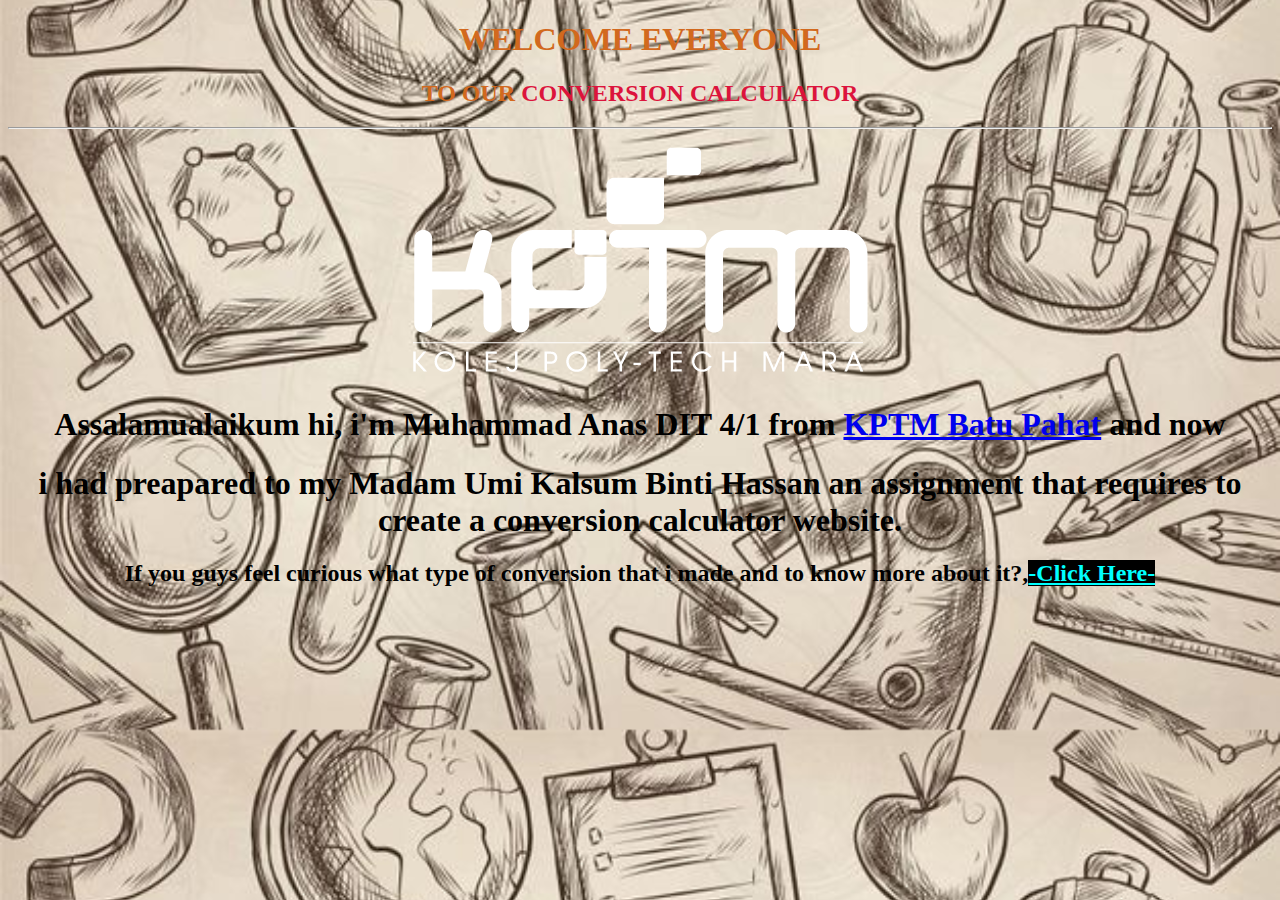
<file: index.html>
<!doctype html>
<html>
<head>
<meta charset="utf-8">
<title>Home Page</title>
</head>

<body style="background-image: url('Gambar belakang.jpg');background-size: cover;background-position: center">
	<div align="center">
	<h1 align="center" style="font: italic; color: chocolate">WELCOME EVERYONE</h1>
<h2 align="center" style="font: italic; color: chocolate">TO OUR <strong style="color: crimson">CONVERSION CALCULATOR</strong></h2>
		<hr style="color: black">
		<img src="kptm.png">
	</div>
<h1 align="center" style="font-family: Baskerville, 'Palatino Linotype', Palatino, 'Century Schoolbook L', 'Times New Roman', 'serif'">Assalamualaikum  hi, i'm Muhammad Anas DIT 4/1 from <a href="https://bpahat.kptm.edu.my/index.php/ms/" target="_blank" >KPTM Batu Pahat</a> and now</h1>
	<h1 align="center" style="font-family: Baskerville, 'Palatino Linotype', Palatino, 'Century Schoolbook L', 'Times New Roman', 'serif'">i had preapared to my Madam Umi Kalsum Binti Hassan an assignment that requires to create a conversion calculator website.</h1>
	<h2 align="center" style="font-family: Baskerville, 'Palatino Linotype', Palatino, 'Century Schoolbook L', 'Times New Roman', 'serif'"><strong>If you guys feel curious what type of conversion that i made and to know more about it?,<a href="CURRENCY_CALCULATOR.html" style="background-color: black;color: aqua">-Click Here-</a></strong></h2>
</body>
</html>
</file>
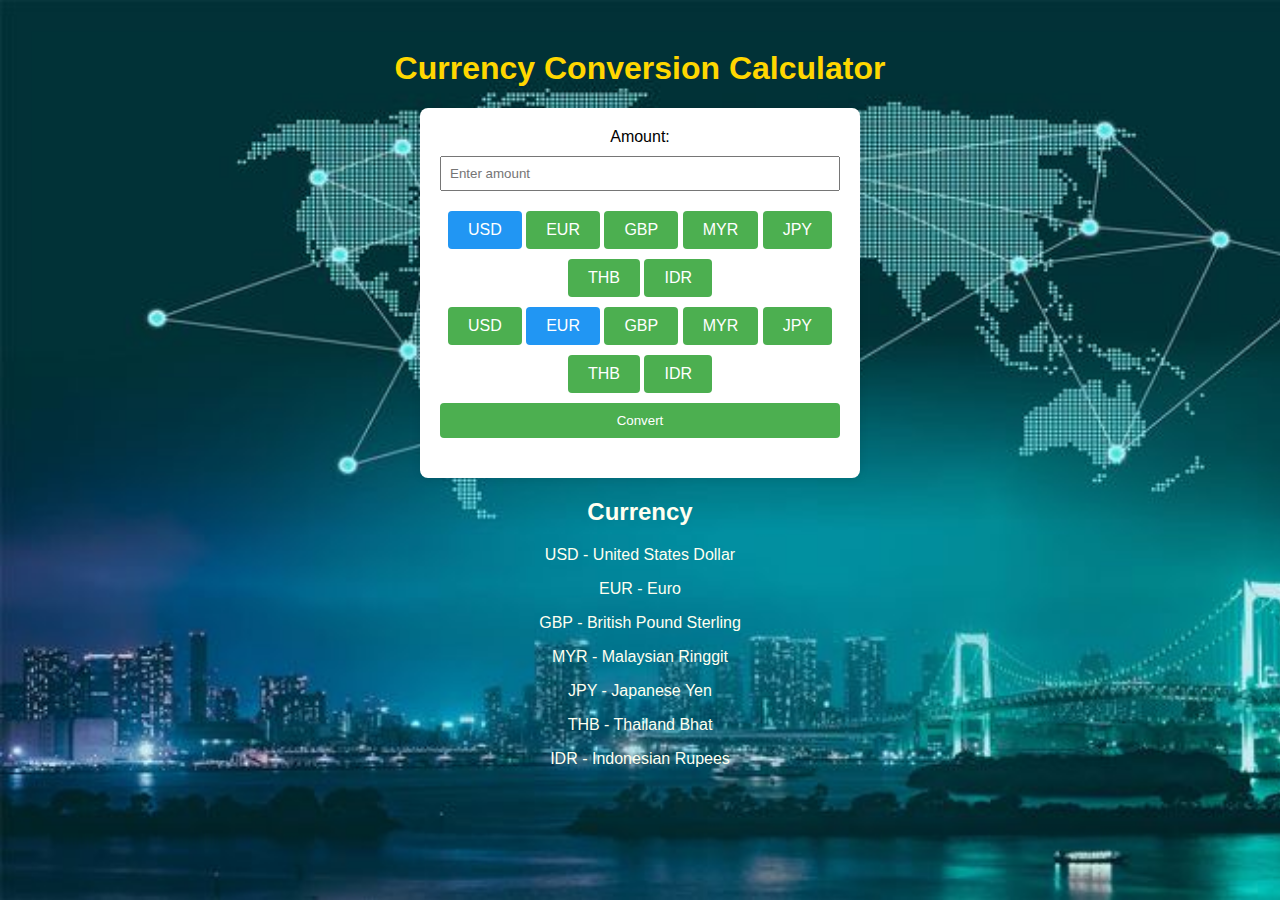
<file: CALCULATOR_CONVERTER.html>
<!DOCTYPE html>
<html lang="en">
<head>
  <meta charset="UTF-8">
  <meta name="viewport" content="width=device-width, initial-scale=1.0">
  <title>Currency Conversion Calculator</title>
  <style>
    body {
      font-family: 'Arial', sans-serif;
      text-align: center;
      margin: 50px;
      background-color: #f4f4f4;
    }

    h1 {
      color: #333;
    }

    .calculator-container {
      background-color: #fff;
      border-radius: 8px;
      box-shadow: 0 0 10px rgba(0, 0, 0, 0.1);
      padding: 20px;
      max-width: 400px;
      margin: 0 auto;
    }

    label {
      display: block;
      margin-bottom: 10px;
    }

    input, select {
      width: 100%;
      padding: 8px;
      box-sizing: border-box;
      margin-bottom: 20px;
    }

    .currency-selector input[type="radio"] {
      display: none;
    }

    .currency-selector label {
      display: inline-block;
      padding: 10px 20px;
      border-radius: 4px;
      cursor: pointer;
      background-color: #4caf50;
      color: #fff;
    }

    .currency-selector input[type="radio"]:checked + label {
      background-color: #2196f3; /* Change this color to blue */
      color: #fff;
    }

    button {
      background-color: #4caf50;
      color: #fff;
      padding: 10px 20px;
      border: none;
      border-radius: 4px;
      cursor: pointer;
      width: 100%;
    }

    button:hover {
      background-color: #45a049;
    }

    #result {
      font-weight: bold;
      margin-top: 20px;
    }
  </style>
</head>
<body style="background-image: url('map.jpg');background-repeat: no-repeat;background-size: cover;background-attachment: fixed">

  <h1 style="color: gold">Currency Conversion Calculator</h1>

  <div class="calculator-container">
    <label for="amount">Amount:</label>
    <input type="number" id="amount" step="0.01" placeholder="Enter amount" required>

    <div class="currency-selector">
      <input type="radio" id="fromCurrencyUSD" name="fromCurrency" value="USD" checked>
      <label for="fromCurrencyUSD">USD</label>

      <input type="radio" id="fromCurrencyEUR" name="fromCurrency" value="EUR">
      <label for="fromCurrencyEUR">EUR</label>

      <input type="radio" id="fromCurrencyGBP" name="fromCurrency" value="GBP">
      <label for="fromCurrencyGBP">GBP</label>

      <input type="radio" id="fromCurrencyMYR" name="fromCurrency" value="MYR">
      <label for="fromCurrencyMYR">MYR</label>

      <input type="radio" id="fromCurrencyJPY" name="fromCurrency" value="JPY">
      <label for="fromCurrencyJPY">JPY</label>

      <input type="radio" id="fromCurrencyTHB" name="fromCurrency" value="THB">
      <label for="fromCurrencyTHB">THB</label>

      <input type="radio" id="fromCurrencyIDR" name="fromCurrency" value="IDR">
      <label for="fromCurrencyIDR">IDR</label>
    </div>

    <div class="currency-selector">
      <input type="radio" id="toCurrencyUSD" name="toCurrency" value="USD">
      <label for="toCurrencyUSD">USD</label>

      <input type="radio" id="toCurrencyEUR" name="toCurrency" value="EUR" checked>
      <label for="toCurrencyEUR">EUR</label>

      <input type="radio" id="toCurrencyGBP" name="toCurrency" value="GBP">
      <label for="toCurrencyGBP">GBP</label>

      <input type="radio" id="toCurrencyMYR" name="toCurrency" value="MYR">
      <label for="toCurrencyMYR">MYR</label>

      <input type="radio" id="toCurrencyJPY" name="toCurrency" value="JPY">
      <label for="toCurrencyJPY">JPY</label>

      <input type="radio" id="toCurrencyTHB" name="toCurrency" value="THB">
      <label for="toCurrencyTHB">THB</label>

      <input type="radio" id="toCurrencyIDR" name="toCurrency" value="IDR">
      <label for="toCurrencyIDR">IDR</label>
    </div>

    <button onclick="convertCurrency()">Convert</button>

    <p id="result"></p>
  </div>
	<div class="legend-container" style="color: ivory">
      <h2>Currency</h2>
      <p>USD - United States Dollar</p>
      <p>EUR - Euro</p>
      <p>GBP - British Pound Sterling</p>
      <p>MYR - Malaysian Ringgit</p>
      <p>JPY - Japanese Yen</p>
		<p>THB - Thailand Bhat</p>
		<p>IDR - Indonesian Rupees</p>
    </div>

  <script>
    function convertCurrency() {
      // Get user inputs
      var amount = parseFloat(document.getElementById('amount').value);
      var fromCurrency = document.querySelector('input[name="fromCurrency"]:checked').value;
      var toCurrency = document.querySelector('input[name="toCurrency"]:checked').value;

      // You can replace these with live exchange rates from an API
      var exchangeRates = {
        USD: { EUR: 0.85, GBP: 0.73, MYR: 4.08, JPY: 114.32, THB: 32.93, IDR: 14270 },
        EUR: { USD: 1.18, GBP: 0.86, MYR: 4.85, JPY: 129.16, THB: 36.99, IDR: 16016 },
        GBP: { USD: 1.38, EUR: 1.16, MYR: 5.67, JPY: 150.99, THB: 43.26, IDR: 18717 },
        MYR: { USD: 0.25, EUR: 0.21, GBP: 0.18, JPY: 26.52, THB: 7.64, IDR: 3311 },
        JPY: { USD: 0.0088, EUR: 0.0077, GBP: 0.0066, MYR: 0.0377, THB: 0.0287, IDR: 1244 },
        THB: { USD: 0.0304, EUR: 0.027, GBP: 0.0231, MYR: 0.13, JPY: 34.76, IDR: 433 },
        IDR: { USD: 0.00007, EUR: 0.00006, GBP: 0.00005, MYR: 0.0003, JPY: 0.0008, THB: 0.0023 }
      };

      // Perform the conversion
      var convertedAmount = amount * exchangeRates[fromCurrency][toCurrency];

      // Display the result
      document.getElementById('result').innerHTML = amount + ' ' + fromCurrency + ' is equal to ' + convertedAmount.toFixed(2) + ' ' + toCurrency;
    }
  </script>

</body>
</html>
</file>
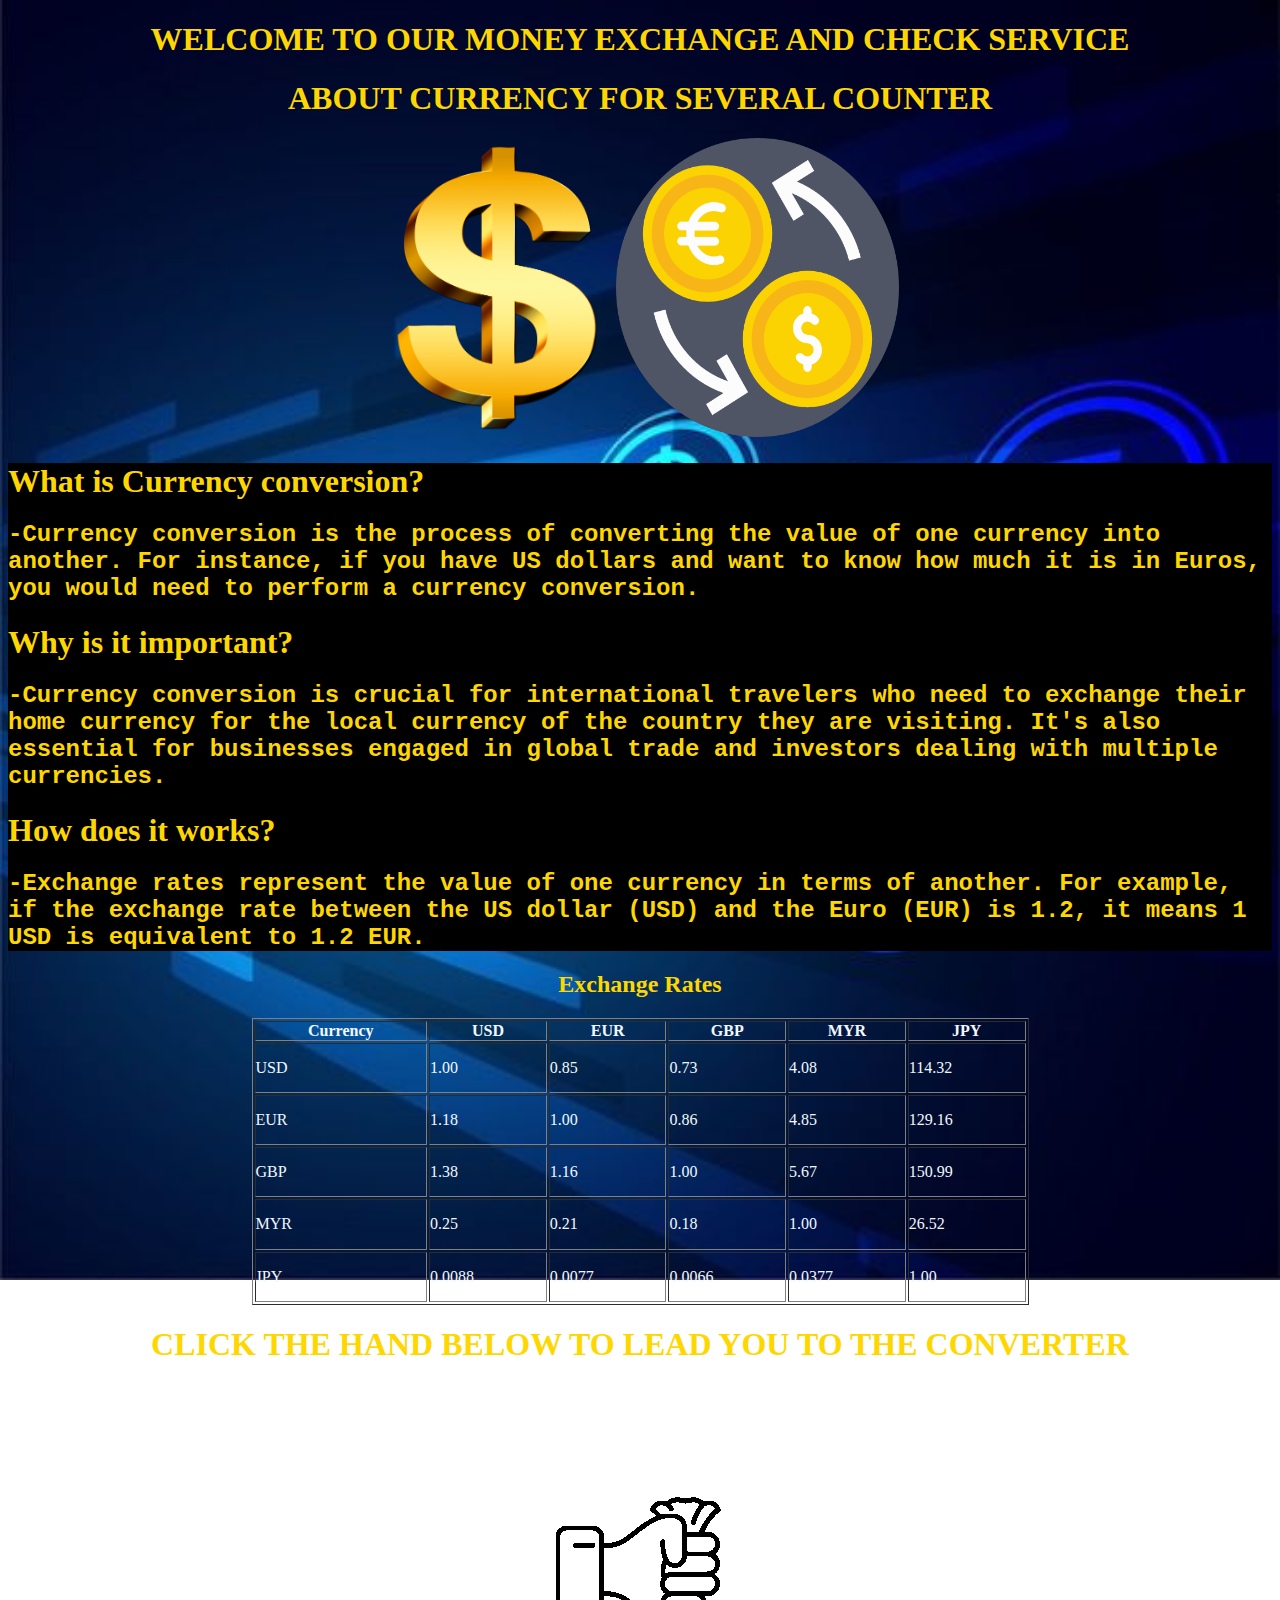
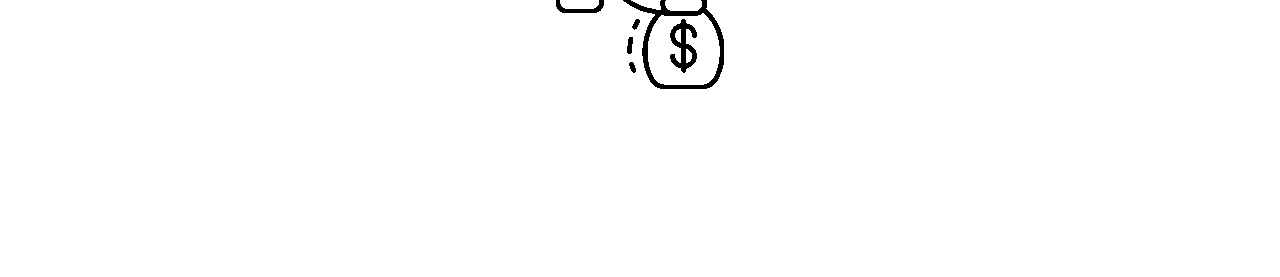
<file: CURRENCY_CALCULATOR.html>
<!doctype html>
<html>
<head>
<meta charset="utf-8">
<title>Currency Conversion</title>
</head>

<body style="background-image:url('currency.jpg');background-attachment: fixed;background-repeat: no-repeat;background-size: cover">
<h1 style="color: gold;text-align: center">WELCOME TO OUR MONEY EXCHANGE AND CHECK SERVICE</h1>
	<h1 style="color: gold;text-align: center">ABOUT CURRENCY FOR SEVERAL COUNTER</h1>
	<div align="center">
	<img src="dollar sign.png" width="231" height="298" >
		<img src="exchange coin.jpg" width="283" height="299">
	</div>
	<div style="background-color: black">
	<h1 style="color: gold">What is Currency conversion?</h1>
		<h2 style="color: gold;font-family: Consolas, 'Andale Mono', 'Lucida Console', 'Lucida Sans Typewriter', Monaco, 'Courier New', 'monospace'">-Currency conversion is the process of converting the value of one currency into another. For instance, if you have US dollars and want to know how much it is in Euros, you would need to perform a currency conversion.</h2>
	<h1 style="color: gold">Why is it important?</h1>
		<h2 style="color: gold;font-family: Consolas, 'Andale Mono', 'Lucida Console', 'Lucida Sans Typewriter', Monaco, 'Courier New', 'monospace'">-Currency conversion is crucial for international travelers who need to exchange their home currency for the local currency of the country they are visiting. It's also essential for businesses engaged in global trade and investors dealing with multiple currencies.</h2>
		<h1 style="color: gold">How does it works?</h1>
		<h2 style="color: gold;font-family: Consolas, 'Andale Mono', 'Lucida Console', 'Lucida Sans Typewriter', Monaco, 'Courier New', 'monospace'">-Exchange rates represent the value of one currency in terms of another. For example, if the exchange rate between the US dollar (USD) and the Euro (EUR) is 1.2, it means 1 USD is equivalent to 1.2 EUR.</h2>
	</div>
	<div>
	<h2 align="center" style="color: gold">Exchange Rates</h2>
    <table border="1" cellpadding="0" width="777" height="287" align="center" style="color: aliceblue">
      <thead>
        <tr>
          <th>Currency</th>
          <th>USD</th>
          <th>EUR</th>
          <th>GBP</th>
          <th>MYR</th>
          <th>JPY</th>
        </tr>
      </thead>
      <tbody>
        <tr>
          <td>USD</td>
          <td>1.00</td>
          <td>0.85</td>
          <td>0.73</td>
          <td>4.08</td>
          <td>114.32</td>
        </tr>
        <tr>
          <td>EUR</td>
          <td>1.18</td>
          <td>1.00</td>
          <td>0.86</td>
          <td>4.85</td>
          <td>129.16</td>
        </tr>
        <tr>
          <td>GBP</td>
          <td>1.38</td>
          <td>1.16</td>
          <td>1.00</td>
          <td>5.67</td>
          <td>150.99</td>
        </tr>
        <tr>
          <td>MYR</td>
          <td>0.25</td>
          <td>0.21</td>
          <td>0.18</td>
          <td>1.00</td>
          <td>26.52</td>
        </tr>
        <tr>
          <td>JPY</td>
          <td>0.0088</td>
          <td>0.0077</td>
          <td>0.0066</td>
          <td>0.0377</td>
          <td>1.00</td>
        </tr>
      </tbody>
    </table>
	</div>
	<h1 style="color: gold" align="center">CLICK THE HAND BELOW TO LEAD YOU TO THE CONVERTER</h1>
	<div align="center">
	<a href="CALCULATOR_CONVERTER.html"><img src="giphy.gif"></a>
    </div>
		</body>
</html>
</file>
